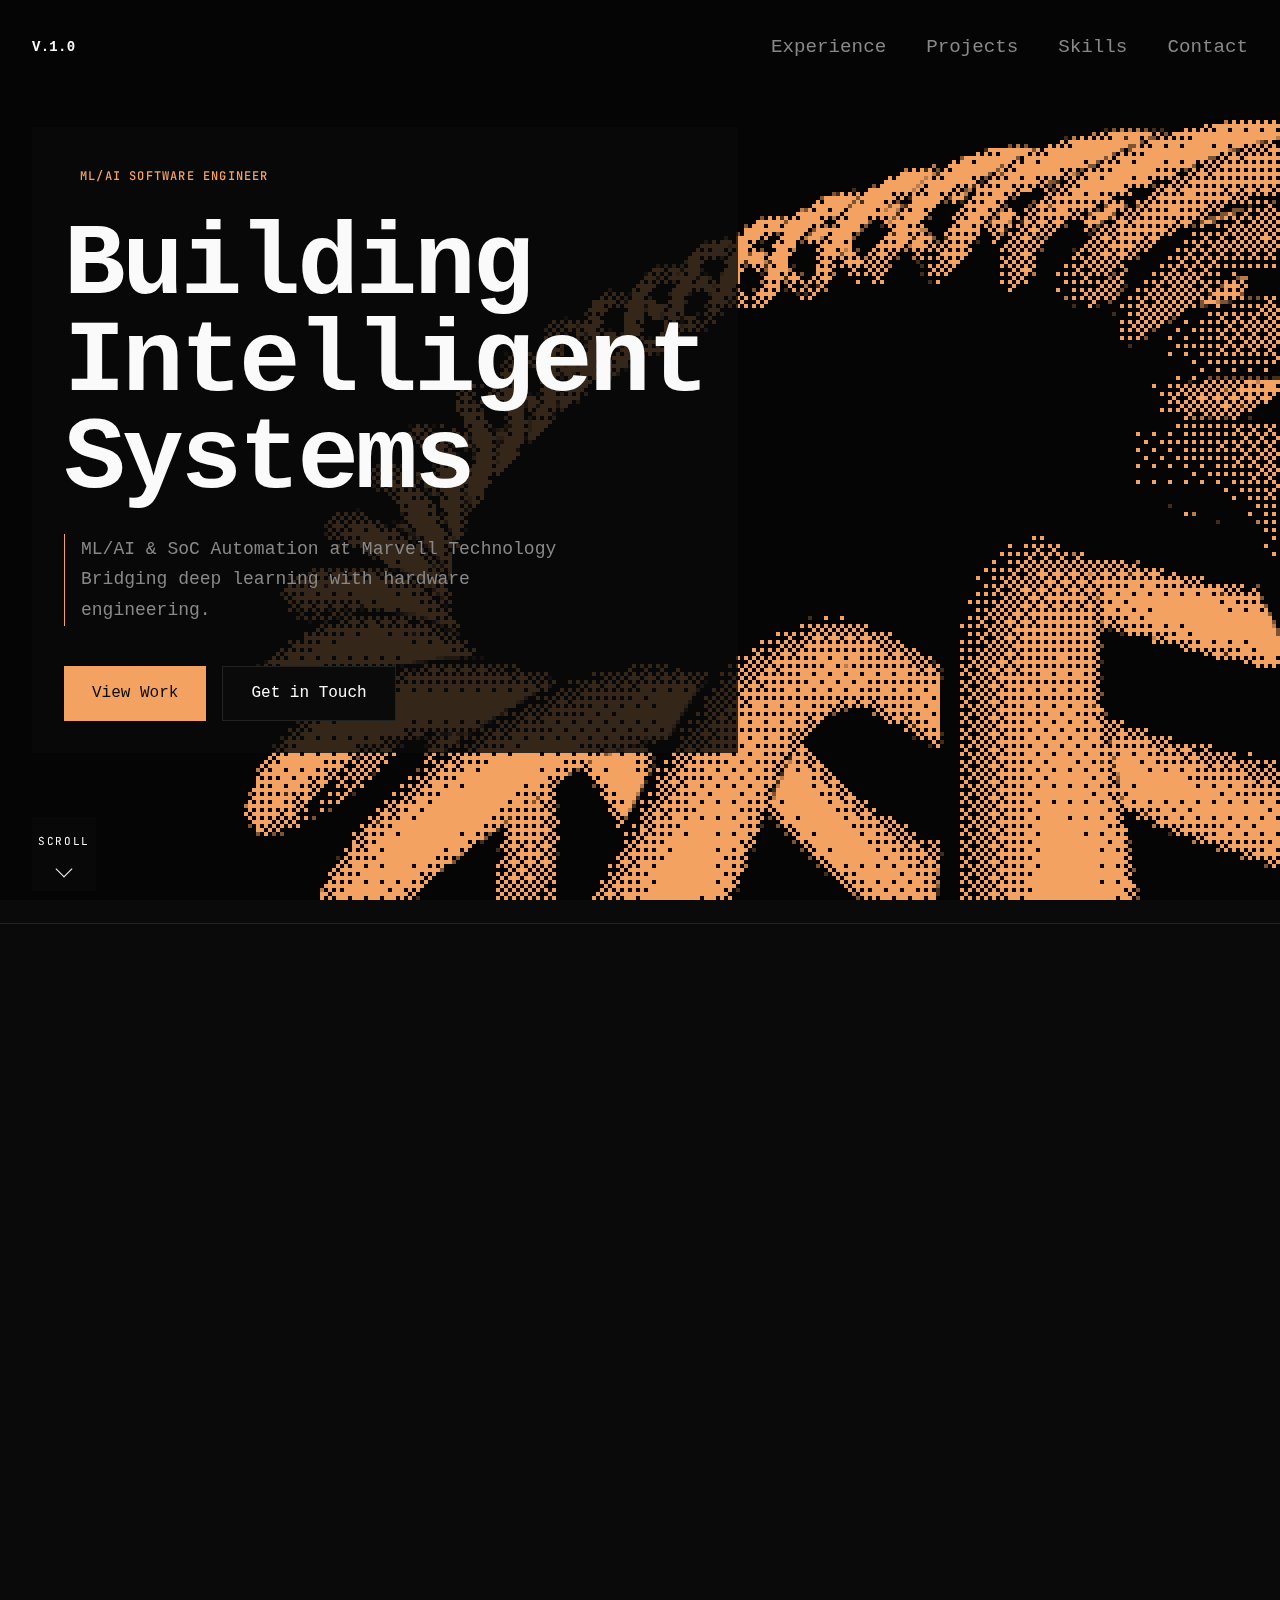
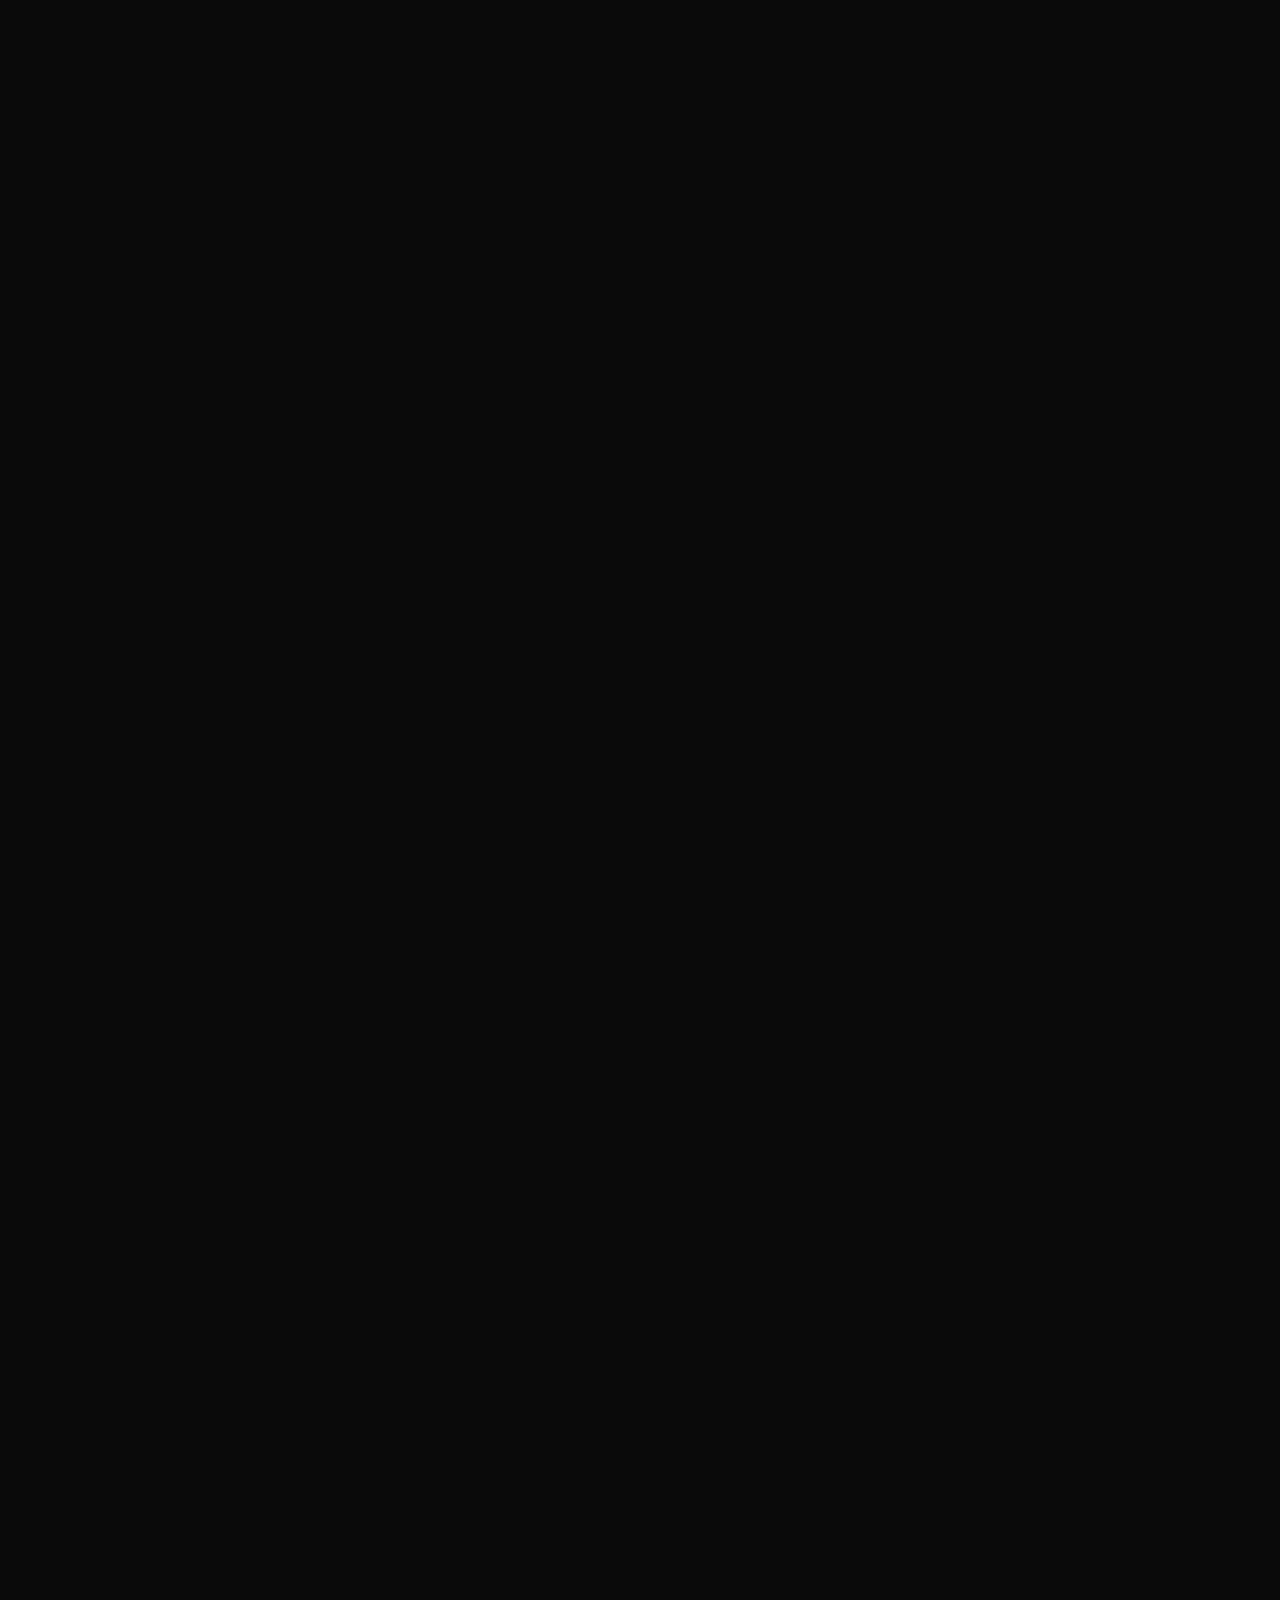
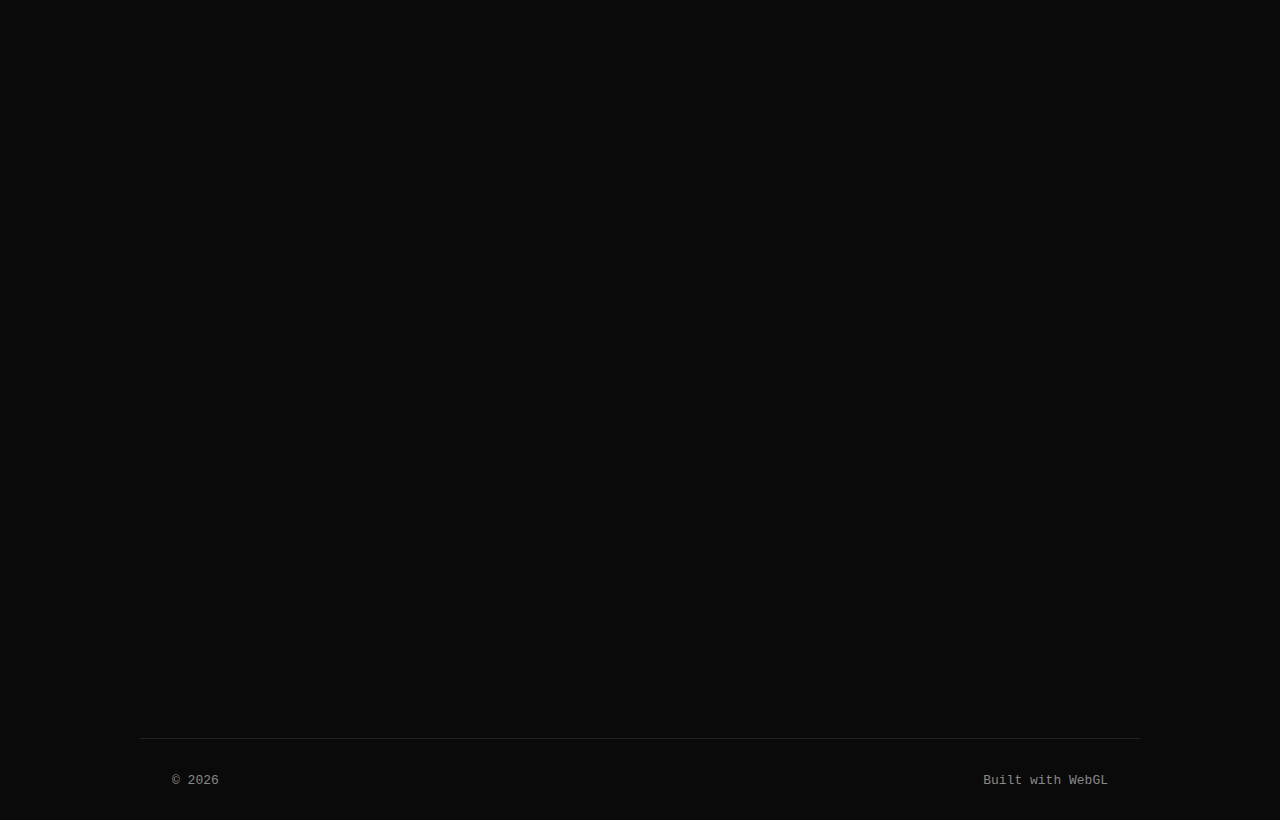
<file: index.html>
<!DOCTYPE html>
<html lang="en">
<head>
    <meta charset="UTF-8">
    <meta name="viewport" content="width=device-width, initial-scale=1.0">
    <title>Portfolio_2026</title>
    <link rel="preconnect" href="https://fonts.googleapis.com">
    <link rel="preconnect" href="https://fonts.gstatic.com" crossorigin>
    <link href="https://fonts.googleapis.com/css2?family=Inter:wght@300;400;500;600;700&family=JetBrains+Mono:wght@400;500&display=swap" rel="stylesheet">
    <link rel="stylesheet" href="styles.css">
    <link rel="icon" type="svg" href="icon.svg">
</head>
<body>
    <!-- WebGL Canvas Background -->
    <canvas id="glcanvas"></canvas>

    <!-- Main UI Layer -->
    <div class="ui-layer">
        <header>
            <a href="#" class="logo">V.1.0</a>
            <nav>
                <a href="#experience">Experience</a>
                <a href="#projects">Projects</a>
                <a href="#skills">Skills</a>
                <a href="#contact">Contact</a>
            </nav>
            <button class="menu-toggle" aria-label="Toggle menu">
                <span></span>
                <span></span>
            </button>
        </header>
        
        <main class="hero">
            <div class="hero-content">
                <span class="hero-label">ML/AI Software Engineer</span>
                <h1>Building<br>Intelligent<br>Systems</h1>
                <p class="hero-description">
                    ML/AI & SoC Automation at Marvell Technology<br> 
                    Bridging deep learning with hardware engineering.
                </p>
                <div class="hero-cta">
                    <a href="#experience" class="btn btn-primary">View Work</a>
                    <a href="#contact" class="btn btn-secondary">Get in Touch</a>
                </div>
            </div>
        </main>

        <div class="scroll-indicator">
            <span>Scroll</span>
            <div class="scroll-line"></div>
        </div>
    </div>

    <!-- Content Sections -->
    <div class="content">
        
        <!-- Experience Section -->
        <section id="experience" class="section">
            <div class="section-header">
                <span class="section-number">01</span>
                <h2>Experience</h2>
            </div>

            <div class="experience-grid">
                <article class="experience-card">
                    <div class="card-header">
                        <h3>ML/AI Software Engineer</h3>
                        <span class="card-meta">Intern • Current</span>
                    </div>
                    <p class="card-company">Marvell Technology — CAD/EDA Group</p>
                    <ul class="card-list">
                        <li>Lead architecture and implementation of a full-stack AI/ML software project, bridging Deep Learning with SoC engineering</li>
                        <li>Designed infrastructure with RabbitMQ, and QDrant in containerized environments</li>
                        <li>Developed Python pipelines for NLP workflows using industry EDA tools</li>
                        <li>Presented technical architecture to a Senior VP and Distinguished Engineers</li>
                    </ul>
                    <div class="card-tags">
                        <span>Python</span>
                        <span>Docker</span>
                        <span>QDrant</span>
                        <span>RabbitMQ</span>
                        <span>NLP</span>
                        <span>Tcl</span>
                        <span>Soft skills</span>
                    </div>
                </article>

                <article class="experience-card">
                    <div class="card-header">
                        <h3>Backend Developer</h3>
                        <span class="card-meta">2023 — 2025</span>
                    </div>
                    <p class="card-company">kos.gg</p>
                    <ul class="card-list">
                        <li>Maintained Kotlin backends for real-time gaming analytics using Riot Games and Raider.io APIs</li>
                        <li>Implemented functional programming patterns with Arrow-kt and database migrations with Flyway</li>
                    </ul>
                    <div class="card-tags">
                        <span>Kotlin</span>
                        <span>Ktor</span>
                        <span>PostgreSQL</span>
                    </div>
                </article>
            </div>
        </section>

        <!-- Projects Section -->
        <section id="projects" class="section">
            <div class="section-header">
                <span class="section-number">02</span>
                <h2>Projects</h2>
            </div>

            <div class="projects-grid">
                <article class="project-card">
                    <div class="project-icon"><img src="icons/pawn.svg" height="30px" class="unselectable" draggable="false"></div>
                    <h3>Light Chess</h3>
                    <p>Lightweight chess engine in C++ compiled to WebAssembly via Emscripten. Engineered reusable logic achieving near-native browser performance. <a class="ref" href="https://layyser.github.io/Light-Chess/">Play</a></p>
                    <div class="card-tags">
                        <span>C++</span>
                        <span>WASM</span>
                        <span>Emscripten</span>
                    </div>
                </article>

                <article class="project-card">
                    <div class="project-icon"><img src="icons/cn.svg" height="30px" class="unselectable" draggable="false"></div>
                    <h3>Cartoon Recognition</h3>
                    <p>Supervised learning model (SVM/k-NN) to classify animated shows with 93.5% precision. Focused on feature extraction and data augmentation.</p>
                    <div class="card-tags">
                        <span>ML</span>
                        <span>MATLAB</span>
                        <span>Computer Vision</span>
                    </div>
                </article>

                <article class="project-card">
                    <div class="project-icon"><img src="icons/movie.svg" height="30px" class="unselectable" draggable="false"></div>
                    <h3>Movie Recommender</h3>
                    <p>Collaborative filtering on large-scale datasets using MapReduce paradigms for parallel computation. Computes with MapReduce paradigm to enhance performance.</p>
                    <div class="card-tags">
                        <span>MapReduce</span>
                        <span>Python</span>
                    </div>
                </article>

                <article class="project-card">
                    <div class="project-icon"><img src="icons/whisper.svg" height="30px" class="unselectable" draggable="false"></div>
                    <h3>Whisper</h3>
                    <p>A peer-to-peer communication app built with WebRTC. Connect directly for private chatting, voice/video calls, screen sharing, and file transfers. <a class="ref" href="https://github.com/Layyser/Whisper/">Source</a></p>
                    <div class="card-tags">
                        <span>WebRTC</span>
                        <span>Go</span>
                        <span>JavaScript</span>
                    </div>
                </article>
            </div>
        </section>

        <!-- Skills Section -->
        <section id="skills" class="section">
            <div class="section-header">
                <span class="section-number">03</span>
                <h2>Skills</h2>
            </div>

            <div class="skills-grid">
                <div class="skill-category">
                    <h4>Languages</h4>
                    <div class="skill-list">
                        <span>C/C++</span>
                        <span>Python</span>
                        <span>JavaScript</span>
                        <span>HTML</span>
                        <span>CSS</span>
                        <span>GLSL</span>
                        <span>Kotlin</span>
                        <span>Java</span>
                        <span>Haskell</span>
                        <span>Lua</span>
                    </div>
                </div>
                <div class="skill-category">
                    <h4>Infrastructure</h4>
                    <div class="skill-list">
                        <span>Docker/Podman</span>
                        <span>RabbitMQ</span>
                        <span>PostgreSQL</span>
                        <span>QDrant</span>
                        <span>ElasticSearch</span>
                    </div>
                </div>
                <div class="skill-category">
                    <h4>Others</h4>
                    <div class="skill-list">
                        <span>System Architecture</span>
                        <span>Data structures</span>
                        <span>NLP</span>
                        <span>Algorithms</span>
                        <span>OpenMP</span>
                        <span>Parallel Computing</span>
                    </div>
                </div>
            </div>
        </section>

        <!-- Contact Section -->
        <section id="contact" class="section section-contact">
            <div class="section-header">
                <span class="section-number">04</span>
                <h2>Contact</h2>
            </div>

            <div class="contact-content">
                <p class="contact-text">Interested in working together?<br>Let's connect.</p>
                <a href="mailto:vicolorajorge@gmail.com" class="contact-email">vicolorajorge@gmail.com</a>
                <p class="contact-education">B.S. Informatics Engineering — UPC Barcelona</p>
            </div>
        </section>

        <footer class="site-footer">
            <span>© 2026</span>
            <span>Built with WebGL</span>
        </footer>
    </div>

    <script type="module" src="js/parser.js"></script>
    <script type="module" src="js/canvas.js"></script>
    <script src="js/main.js"></script>
</body>
</html>
</file>
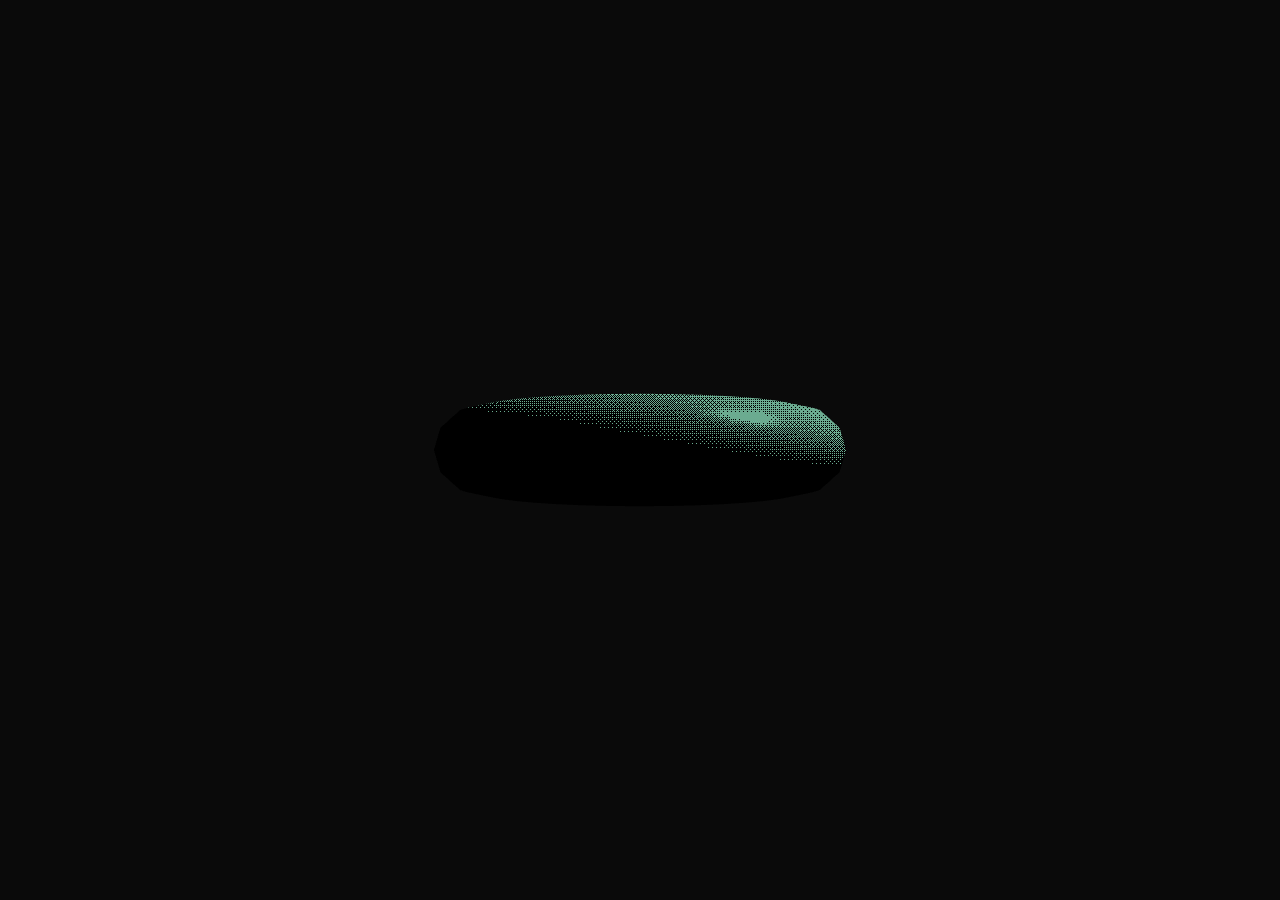
<file: hi.html>
<!DOCTYPE html>
<html lang="en">
<head>
    <meta charset="UTF-8">
    <meta name="viewport" content="width=device-width, initial-scale=1.0">
    <title>Welcome, welcome!</title>
    <link rel="stylesheet" href="styles.css">
</head>
<body>
    <canvas id="glcanvas"></canvas>

    <script type="module" src="parser.js">
    </script>
    <script type="module" src="canvas.js">
    </script>
</body>
</html>
</file>
<file: styles.css>
:root {
  --bg: #0a0a0a;
  --bg-elevated: #111111;
  --bg-shadow: #0a0a0ad0;
  --bg-shadow2: #000000f0;
  --text: #fafafa;
  --text-muted: #888888;
  --accent: #f4a261;
  --border: #222222;
  --radius: 0px;
  --radius2: 100px;
}

* {
  margin: 0;
  padding: 0;
  box-sizing: border-box;
}

.unselectable {
  user-drag: none; 
  user-select: none;
  -moz-user-select: none;
  -webkit-user-drag: none;
  -webkit-user-select: none;
  -ms-user-select: none;
}

html {
  scroll-behavior: smooth;
}

body {
  /*font-family: "Inter", -apple-system, BlinkMacSystemFont, sans-serif;*/
  font-family: 'Space Mono', monospace;
  background: var(--bg);
  color: var(--text);
  line-height: 1.6;
  overflow-x: hidden;
}

/* Canvas */
#glcanvas {
  position: fixed;
  top: 0;
  left: 0;
  width: 100vw;
  height: 100vh;
  z-index: 0;
  pointer-events: none;
}

/* UI Layer - Hero Section */
.ui-layer {
  position: relative;
  z-index: 1;
  min-height: 100vh;
  display: flex;
  flex-direction: column;
  padding: 2rem;
}

/* Header */
header {
  display: flex;
  justify-content: space-between;
  align-items: center;
  position: relative;
}

.logo {
  font-weight: 600;
  font-size: 0.875rem;
  text-decoration: none;
  color: var(--text);
  letter-spacing: 0.02em;
}

nav {
  display: flex;
  gap: 2.5rem;
}

nav a {
  font-size: 1.2rem;
  text-decoration: none;
  color: var(--text-muted);
  transition: color 0.2s ease;
  font-weight: 500;
}

nav a:hover {
  color: var(--text);
}

.menu-toggle {
  display: none;
  flex-direction: column;
  gap: 6px;
  background: none;
  border: none;
  cursor: pointer;
  padding: 8px;
}

.menu-toggle span {
  width: 24px;
  height: 2px;
  background: var(--text);
  transition: 0.2s ease;
}

/* Hero */
.hero {
  flex: 1;
  display: flex;
  align-items: center;
  justify-content: space-between;
  padding: 4rem 0;
}

a {
  font-weight: 800;
  color: var(--accent);
}

a.ref:hover {
  color: var(--accent2);
}

.hero-content {
  max-width: 720px;
  background-color: var(--bg-shadow);
  padding: 2rem;
}

.hero-label {
  display: inline-block;
  font-family: "JetBrains Mono", monospace;
  font-size: 0.75rem;
  font-weight: 500;
  color: var(--accent);
  text-transform: uppercase;
  letter-spacing: 0.1em;
  margin-bottom: 1.5rem;
  padding: 0.5rem 1rem;
  background: var(--accent2-transparent);
  border-radius: var(--radius2);
}

.hero h1 {
  font-size: clamp(3rem, 8vw, 7rem);
  font-weight: 700;
  line-height: 0.95;
  letter-spacing: -0.03em;
  margin-bottom: 1.5rem;
}

.hero-description {
  font-size: 1.125rem;
  color: var(--text-muted);
  max-width: 500px;
  margin-bottom: 2.5rem;
  line-height: 1.7;
  padding-left: 1rem;
  border-left: 1px solid var(--accent);
}

.hero-cta {
  display: flex;
  gap: 1rem;
}

.btn {
  display: inline-flex;
  align-items: center;
  justify-content: center;
  padding: 0.875rem 1.75rem;
  font-size: 1rem;
  font-weight: 500;
  text-decoration: none;
  border-radius: var(--radius);
  transition: all 0.2s ease;
  cursor: pointer;
  text-align: center;
}

.btn-primary {
  background: var(--accent);
  color: var(--bg);
}

.btn-primary:hover {
  background: var(--accent2);
  transform: translateY(-2px);
}

.btn-secondary {
  background: var(--bg);
  color: var(--text);
  border: 1px solid var(--border);
}

.btn-secondary:hover {
  border-color: var(--text-muted);
  background: var(--bg-elevated);
}

/* Scroll Indicator */
.scroll-indicator {
  display: flex;
  flex-direction: column;
  align-items: center;
  gap: 0.75rem;
  background-color: var(--bg-shadow);
  padding: 1rem 2rem;
  width: 48px;
}

.scroll-indicator span {
  font-family: "JetBrains Mono", monospace;
  font-size: 0.6875rem;
  text-transform: uppercase;
  letter-spacing: 0.15em;
  color: var(--text);
  align-items: center;
}

.scroll-line {
  width: 12px;
  height: 12px;
  border-right: 1px solid var(--text);
  border-bottom: 1px solid var(--text);
  transform: rotate(45deg);
  background: transparent;
  animation: scroll-pulse 2s ease-in-out infinite;
}

@keyframes scroll-pulse {
  0%,
  100% {
    opacity: 0.3;
  }
  50% {
    opacity: 1;
  }
}

.content {
  position: relative;
  z-index: 2;
  background: var(--bg);
  border-top: 1px solid var(--border);

}

.section {
  max-width: 1000px;
  margin: 0 auto;
  padding: 6rem 2rem;
}

.section-header {
  display: flex;
  align-items: baseline;
  gap: 1rem;
  margin-bottom: 3rem;
  padding-bottom: 1.5rem;
  border-bottom: 1px solid var(--border);
}

.section-number {
  font-family: "JetBrains Mono", monospace;
  font-size: 0.75rem;
  color: var(--accent);
}

.section-header h2 {
  font-size: 1.75rem;
  font-weight: 600;
  letter-spacing: -0.02em;
}

.experience-grid {
  display: flex;
  flex-direction: column;
  gap: 2rem;
}

.experience-card {
  background: var(--bg-elevated);
  border: 1px solid var(--border);
  border-radius: var(--radius);
  padding: 2rem;
  transition: border-color 0.2s ease;
}

.experience-card:hover {
  border-color: var(--text-muted);
}

.card-header {
  display: flex;
  justify-content: space-between;
  align-items: baseline;
  margin-bottom: 0.5rem;
  flex-wrap: wrap;
  gap: 0.5rem;
}

.card-header h3 {
  font-size: 1.125rem;
  font-weight: 600;
}

.card-meta {
  font-family: "JetBrains Mono", monospace;
  font-size: 0.75rem;
  color: var(--text-muted);
}

.card-company {
  color: var(--text-muted);
  font-size: 0.9375rem;
  margin-bottom: 1.25rem;
}

.card-list {
  list-style: none;
  margin-bottom: 1.5rem;
}

.card-list li {
  position: relative;
  padding-left: 1.25rem;
  margin-bottom: 0.75rem;
  font-size: 0.9375rem;
  color: var(--text-muted);
  line-height: 1.7;
}

.card-list li::before {
  content: "";
  position: absolute;
  left: 0;
  top: 0.65em;
  width: 4px;
  height: 4px;
  background: var(--accent);
  border-radius: 50%;
}

.card-tags {
  display: flex;
  flex-wrap: wrap;
  gap: 0.5rem;
}

.card-tags span {
  font-family: "JetBrains Mono", monospace;
  font-size: 0.6875rem;
  padding: 0.375rem 0.75rem;
  background: rgba(255, 255, 255, 0.05);
  border-radius: var(--radius);
  color: var(--text-muted);
}

.projects-grid {
  display: grid;
  grid-template-columns: repeat(2, 1fr);
  gap: 1.5rem;
}

.project-card {
  background: var(--bg-elevated);
  border: 1px solid var(--border);
  border-radius: var(--radius);
  padding: 2rem;
  transition: all 0.2s ease;
}

.project-card:hover {
  border-color: var(--text-muted);
  transform: translateY(-4px);
}

.project-card.featured {
  border-color: var(--accent);
  background: rgba(204, 255, 0, 0.02);
}

.project-icon {
  display: block;
  margin-bottom: 0.7rem;
}

.project-card h3 {
  font-size: 1.125rem;
  font-weight: 600;
  margin-bottom: 0.75rem;
}

.project-card p {
  font-size: 0.9375rem;
  color: var(--text-muted);
  line-height: 1.7;
  margin-bottom: 1.5rem;
}

.skills-grid {
  display: grid;
  grid-template-columns: repeat(3, 1fr);
  gap: 2rem;
}

.skill-category h4 {
  font-size: 0.75rem;
  font-weight: 600;
  text-transform: uppercase;
  letter-spacing: 0.1em;
  color: var(--text-muted);
  margin-bottom: 1rem;
}

.skill-list {
  display: flex;
  flex-wrap: wrap;
  gap: 0.5rem;
}

.skill-list span {
  font-size: 0.875rem;
  padding: 0.5rem 1rem;
  background: var(--bg-elevated);
  border: 1px solid var(--border);
  border-radius: var(--radius);
  transition: border-color 0.2s ease;
}

.skill-list span:hover {
  border-color: var(--accent);
}

.section-contact {
  text-align: center;
  padding: 8rem 2rem;
}

.contact-content {
  max-width: 480px;
  margin: 0 auto;
}

.contact-text {
  font-size: 1.25rem;
  color: var(--text-muted);
  margin-bottom: 1.5rem;
}

.contact-email {
  display: inline-block;
  font-size: 1.5rem;
  font-weight: 600;
  color: var(--text);
  text-decoration: none;
  margin-bottom: 2rem;
  transition: color 0.2s ease;
}

.contact-email:hover {
  color: var(--accent);
}

.contact-education {
  font-size: 0.875rem;
  color: var(--text-muted);
}

.site-footer {
  display: flex;
  justify-content: space-between;
  max-width: 1000px;
  margin: 0 auto;
  padding: 2rem;
  font-size: 0.8125rem;
  color: var(--text-muted);
  border-top: 1px solid var(--border);
}

::selection {
  background: var(--accent);
  color: var(--bg);
}

@media (max-width: 768px) {
  /* 1. Reset the nav for animation */
  nav {
    display: flex; /* Keep it flex so we don't toggle display */
    flex-direction: column;
    position: absolute;
    top: 100%;
    right: 0%;
    width: 40%;
    background: var(--bg-elevated); /* Slightly lighter background */
    border-bottom: 1px solid var(--border);
    padding: 2rem 0;
    align-items: center;
    gap: 1.5rem;
    z-index: 99;
    
    /* Animation state: Hidden by default */
    opacity: 0;
    visibility: hidden;
    transition: all 0.3s cubic-bezier(0.4, 0.0, 0.2, 1);
  }

  /* 2. Active state: Visible */
  nav.active {
    opacity: 1;
    visibility: visible;
    width: 40%;
    right: 0%;
  }

  /* 3. The Button Container */
  .menu-toggle {
    display: block;
    position: relative;
    width: 44px;  /* Fixed touch target size */
    height: 44px;
    padding: 0;
    border: none;
    background: transparent;
    cursor: pointer;
    z-index: 100;
  }

  /* 4. The Hamburger Lines (Shared Styles) */
  .menu-toggle span {
    position: absolute;
    left: 50%;
    width: 24px;
    height: 2px;
    background-color: var(--text);
    border-radius: 2px;
    transition: all 0.3s ease;
    /* Center the pivot point */
    transform-origin: center; 
    transform: translateX(-50%);
  }

  /* 5. Line Positions (Closed State) */
  /* Top line sits slightly above center */
  .menu-toggle span:first-child {
    top: 35%;
  }
  
  /* Bottom line sits slightly below center */
  .menu-toggle span:last-child {
    top: 65%;
  }

  /* 6. Line Positions (Open/Active State) */
  /* Both lines move to absolute center and rotate */
  .menu-toggle.active span:first-child {
    top: 50%;
    transform: translateX(-50%) rotate(45deg);
  }

  .menu-toggle.active span:last-child {
    top: 50%;
    transform: translateX(-50%) rotate(-45deg);
  }

  .skills-grid {
    gap: 1.5rem; /* Tighten gap for small screens */
    grid-template-columns: 1fr; /* Force single column on very small phones */
  }
  
  .skill-list {
    justify-content: flex-start;
    gap: 0.5rem;
  }

  .skill-list span {
    font-size: 0.8rem; /* Slightly smaller text for tiny screens */
    padding: 0.4rem 0.8rem;
  }

  .projects-grid {
    grid-template-columns: 1fr; /* This forces them to stack */
    gap: 1rem; /* Optional: reduce gap slightly for mobile */
  }
}

.resize-animation-stopper * {
  animation: none !important;
  transition: none !important;
}


@media (max-width: 480px) {
  /* Prevent text overflow */
  h1 {
    word-wrap: break-word;
    hyphens: auto;
  }

  /* Fix the email and other long strings */
  .contact-email, .hero-description {
    word-break: break-word;
  }

  /* Ensure no element can ever be wider than the screen */
  body, html {
    overflow-x: hidden;
    position: relative;
    width: 100%;
  }

}
</file>
